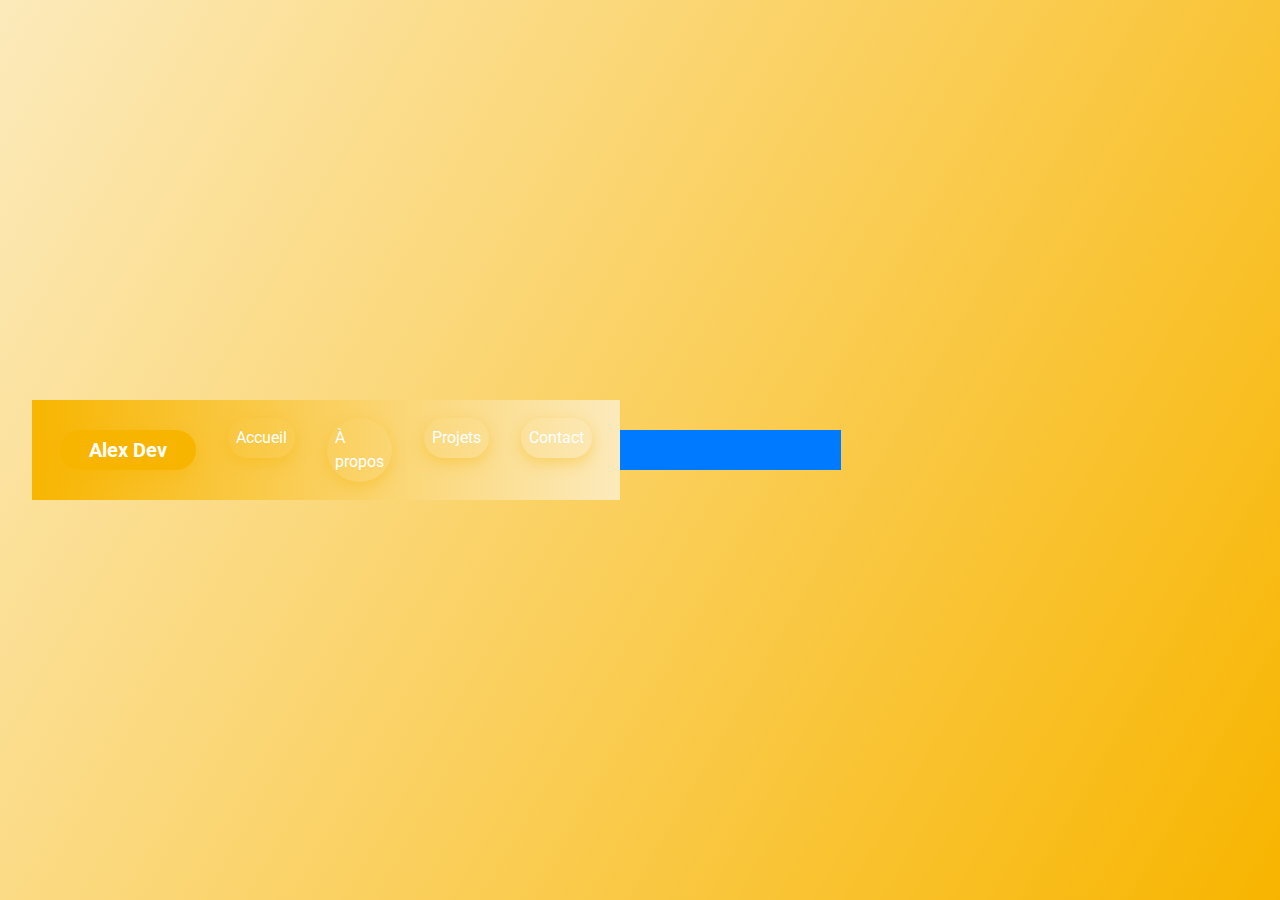
<file: index.html>
<!DOCTYPE html>
<html lang="fr">
<head>
  <meta charset="UTF-8" />
  <meta name="viewport" content="width=device-width, initial-scale=1" />
  <title>Bienvenue - Alex Dev</title>

  <!-- Bootstrap CSS -->
  <link href="https://cdn.jsdelivr.net/npm/bootstrap@5.3.2/dist/css/bootstrap.min.css" rel="stylesheet" />
  
  <!-- Google Fonts -->
  <link href="https://fonts.googleapis.com/css2?family=Roboto&display=swap" rel="stylesheet" />
  





<style>
  .marquee-container {
    overflow: hidden;
    white-space: nowrap;
    background: #007bff;
    color: white;
    padding: 0.5rem 0;
    position: relative;
  }

  .marquee-text {
    display: inline-block;
    padding-left: 100%;
    animation: scroll-left 15s linear infinite;
    font-size: 1rem;
  }

  @keyframes scroll-left {
    from {
      transform: translateX(0%);
    }
    to {
      transform: translateX(-100%);
    }
  }
</style>







  <nav class="navbar navbar-expand-lg" style="background: linear-gradient(90deg, #f8b500, #fceabb);">
  <div class="container">
    <a class="navbar-brand text-white fw-bold" href="index.html">Alex Dev</a>
    <button class="navbar-toggler" type="button" data-bs-toggle="collapse" data-bs-target="#navbarNav"
      aria-controls="navbarNav" aria-expanded="false" aria-label="Toggle navigation">
      <span class="navbar-toggler-icon" style="filter: invert(1);"></span>
    </button>
    <div class="collapse navbar-collapse justify-content-end" id="navbarNav">
      <ul class="navbar-nav">
        <li class="nav-item">
          <a class="nav-link text-white active" aria-current="page" href="index.html">Accueil</a>
        </li>
        <li class="nav-item">
          <a class="nav-link text-white" href="about.html">À propos</a>
        </li>
        <li class="nav-item">
          <a class="nav-link text-white" href="projects.html">Projets</a>
        </li>
        <li class="nav-item">
          <a class="nav-link text-white" href="contact.html">Contact</a>
        </li>
      </ul>
    </div>
  </div>
</nav>







  <style>
    body {
      font-family: 'Roboto', sans-serif;
      background: linear-gradient(120deg, #fceabb 0%, #f8b500 100%);
      margin: 0;
      min-height: 100vh;
      display: flex;
      justify-content: center;
      align-items: center;
      padding: 2rem;
    }

    main.presentation {
      background: white;
      max-width: 600px;
      width: 100%;
      border-radius: 20px;
      box-shadow: 0 10px 30px rgba(0,0,0,0.1);
      padding: 2.5rem;
      text-align: center;
      animation: fadeSlideUp 1s ease forwards;
      opacity: 0;
      transform: translateY(30px);
    }

    @keyframes fadeSlideUp {
      to {
        opacity: 1;
        transform: translateY(0);
      }
    }

    h1 {
      font-weight: 900;
      color: #d35400;
      margin-bottom: 1.5rem;
    }

    p {
      font-size: 1.1rem;
      color: #666;
      margin-bottom: 1.8rem;
    }

    .image-encadree {
      border-radius: 50%;
      border: 5px solid #f8b500;
      width: 180px;
      height: 180px;
      object-fit: cover;
      transition: transform 0.4s ease, box-shadow 0.4s ease;
      cursor: pointer;
      margin-bottom: 1.8rem;
    }

    /* Animation image au hover */
    .image-encadree:hover {
      transform: scale(1.1) rotate(5deg);
      box-shadow: 0 8px 20px rgba(248, 181, 0, 0.6);
    }

    a {
      display: inline-block;
      margin: 0.6rem 1rem;
      padding: 0.7rem 1.8rem;
      background-color: #f8b500;
      color: white;
      border-radius: 50px;
      font-weight: 600;
      text-decoration: none;
      box-shadow: 0 5px 15px rgba(248, 181, 0, 0.4);
      transition: background-color 0.3s ease, box-shadow 0.3s ease;
    }

    a:hover {
      background-color: #d35400;
      box-shadow: 0 8px 25px rgba(211, 84, 0, 0.7);
      text-decoration: none;
    }

  </style>
</head>
<body>

<div class="marquee-container">
  <div class="marquee-text">
    🚀 Bienvenue sur Alex Dev | 💻 Développement Web | 🌐 HTML, CSS, JS, Git, Bootstrap | 🎯 Portfolio en ligne
  </div>
</div>


  <main class="presentation" role="main" aria-label="Présentation">
    <h1>Bienvenue sur mon portfolio</h1>
    <p>Développeur web passionné, je conçois des sites performants et modernes.</p>
    <img src="image/Alex.jpg" alt="Photo d'Alex Dev" class="image-encadree" />

    <a href="Alex_Dev_CV.pdf" download aria-label="Télécharger mon CV">Télécharger mon CV</a>
    <a href="projects.html" aria-label="Voir mes projets récents">Voir mes projets récents</a>
  </main>

  <!-- Bootstrap JS -->
  <script src="https://cdn.jsdelivr.net/npm/bootstrap@5.3.2/dist/js/bootstrap.bundle.min.js"></script>
</body> 


  </div>
</div>
</html>
</file>
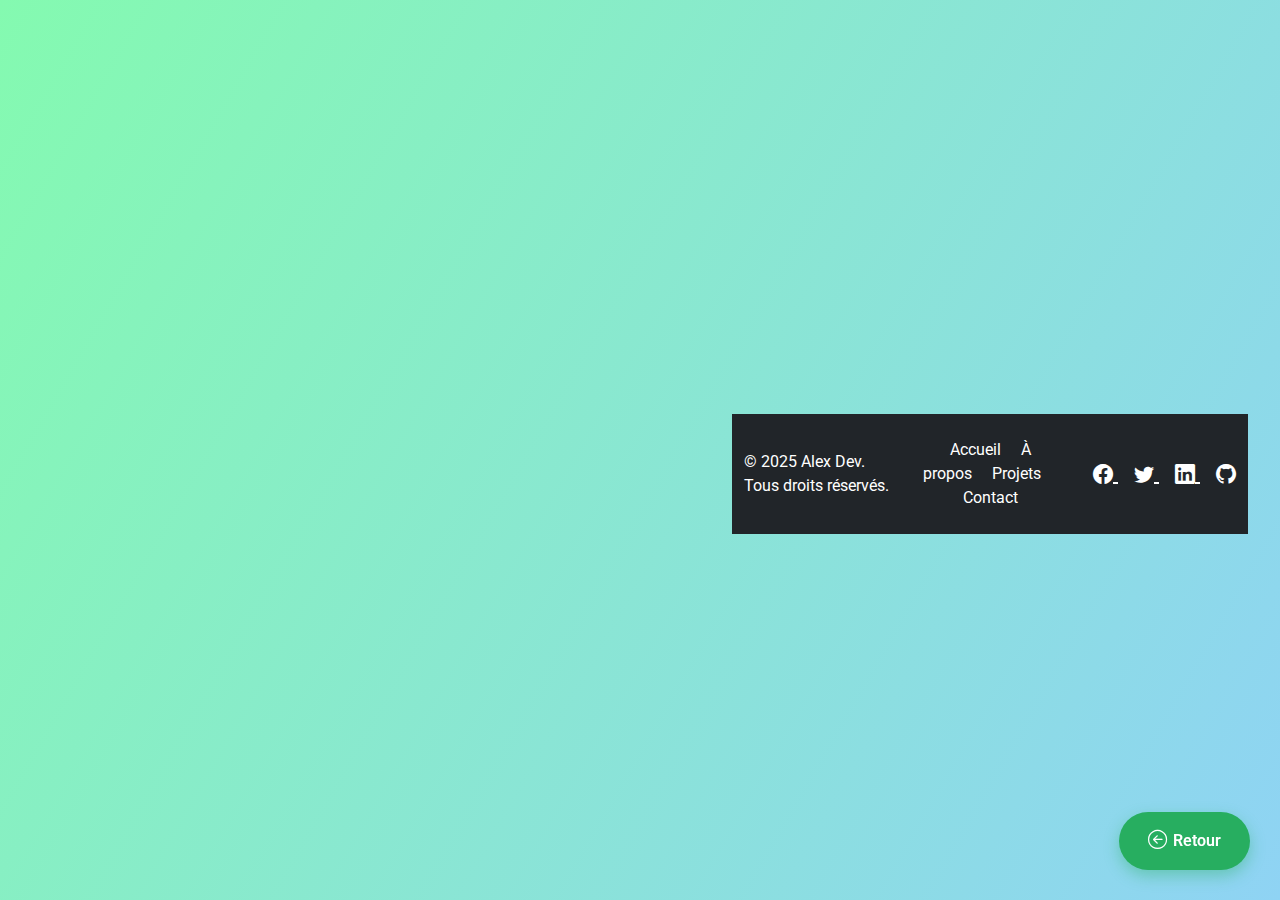
<file: about.html>
<!DOCTYPE html>
<html lang="fr">
<head>
  <meta charset="UTF-8" />
  <meta name="viewport" content="width=device-width, initial-scale=1" />
  <title>À propos - Alex Dev</title>

  <!-- Bootstrap CSS -->
  <link href="https://cdn.jsdelivr.net/npm/bootstrap@5.3.2/dist/css/bootstrap.min.css" rel="stylesheet" />
  
  <!-- Google Fonts -->
  <link href="https://fonts.googleapis.com/css2?family=Roboto&display=swap" rel="stylesheet" />
  
  <!-- Bootstrap Icons -->
  <link rel="stylesheet" href="https://cdn.jsdelivr.net/npm/bootstrap-icons@1.10.5/font/bootstrap-icons.css" />

  <style>
    body {
      font-family: 'Roboto', sans-serif;
      background: linear-gradient(120deg, #84fab0 0%, #8fd3f4 100%);
      min-height: 100vh;
      margin: 0;
      display: flex;
      align-items: center;
      justify-content: center;
      padding: 2rem;
    }

    /* Animation container principal */
    @keyframes fadeSlideIn {
      from {
        opacity: 0;
        transform: translateY(40px);
      }
      to {
        opacity: 1;
        transform: translateY(0);
      }
    }

    .about-container {
      background: white;
      max-width: 700px;
      width: 100%;
      border-radius: 20px;
      box-shadow: 0 10px 30px rgba(0,0,0,0.1);
      padding: 3rem 2.5rem;
      animation: fadeSlideIn 0.8s ease forwards;
      opacity: 0;
      transform: translateY(40px);
    }

    /* Animation staggerée pour les sections */
    @keyframes slideInFromLeft {
      to {
        opacity: 1;
        transform: translateX(0);
      }
    }

    .section-block {
      opacity: 0;
      transform: translateX(-20px);
      animation: slideInFromLeft 0.6s forwards;
    }

    .section-block:nth-of-type(1) {
      animation-delay: 0.3s;
    }
    .section-block:nth-of-type(2) {
      animation-delay: 0.6s;
    }
    .section-block:nth-of-type(3) {
      animation-delay: 0.9s;
    }

    h1 {
      font-weight: 900;
      color: #2c3e50;
      margin-bottom: 2rem;
      font-size: 2.8rem;
      text-align: center;
    }

    .section-block {
      margin-bottom: 2rem;
      border-left: 5px solid #27ae60;
      padding-left: 1rem;
    }

    .section-block h2 {
      font-size: 1.6rem;
      font-weight: 700;
      color: #27ae60;
      margin-bottom: 0.7rem;
      display: flex;
      align-items: center;
      gap: 0.6rem;
      transition: color 0.3s ease, transform 0.3s ease;
      cursor: default;
    }

    .section-block h2 i {
      font-size: 1.8rem;
      color: #2ecc71;
    }

    .section-block h2:hover {
      color: #1e7e34;
      transform: scale(1.05);
    }

    .section-block p, 
    .section-block ol, 
    .section-block ul {
      color: #34495e;
      font-size: 1.05rem;
      line-height: 1.6;
    }

    .fun-facts li::marker {
      color: #27ae60;
      font-weight: bold;
    }

    /* Bouton flottant retour */
    .btn-back {
      position: fixed;
      bottom: 30px;
      right: 30px;
      background-color: #27ae60;
      color: white;
      padding: 0.9rem 1.8rem;
      border-radius: 50px;
      font-weight: 600;
      box-shadow: 0 6px 15px rgba(39, 174, 96, 0.4);
      text-decoration: none;
      transition: background-color 0.3s ease, box-shadow 0.3s ease;
      z-index: 1000;
      display: flex;
      align-items: center;
      gap: 0.4rem;
      font-size: 1rem;
    }
    .btn-back:hover {
      animation: pulse 1s infinite;
      background-color: #219150;
      box-shadow: 0 8px 20px rgba(33, 145, 80, 0.6);
      text-decoration: none;
    }
    .btn-back i {
      font-size: 1.2rem;
    }

    @keyframes pulse {
      0% {
        box-shadow: 0 0 0 0 rgba(33, 145, 80, 0.7);
      }
      70% {
        box-shadow: 0 0 0 10px rgba(33, 145, 80, 0);
      }
      100% {
        box-shadow: 0 0 0 0 rgba(33, 145, 80, 0);
      }
    }

    /* Responsive */
    @media (max-width: 480px) {
      .about-container {
        padding: 2rem 1.5rem;
      }
      h1 {
        font-size: 2rem;
      }
      .section-block h2 {
        font-size: 1.3rem;
      }
      .btn-back {
        bottom: 20px;
        
        right: 20px;
        padding: 0.7rem 1.4rem;
      }
    }
  </style>
</head>
<body>

  <div class="about-container" role="main" aria-label="Section à propos d'Alex Dev">
    <h1>À propos - Alex Dev</h1>

    <section class="section-block" aria-label="Biographie">
      <h2><i class="bi bi-person-circle"></i> Biographie</h2>
      <p>Je suis Alex, développeur passionné qui aime créer des sites web simples et efficaces.</p>
    </section>

    <section class="section-block" aria-label="Compétences">
      <h2><i class="bi bi-code-slash"></i> Mes compétences</h2>
      <ol>
        <li>HTML / CSS</li>
        <li>JavaScript</li>
        <li>Git</li>
      </ol>
    </section>

    <section class="section-block" aria-label="Faits amusants">
      <h2><i class="bi bi-emoji-smile"></i> 3 faits amusants sur moi</h2>
      <ul class="fun-facts">
        <li>J'adore le café</li>
        <li>Je joue de la guitare</li>
        <li>Je voyage dès que possible</li>
      </ul>
    </section>
  </div>

  <a href="index.html" class="btn-back" aria-label="Retour au menu principal">
    <i class="bi bi-arrow-left-circle"></i> Retour
  </a>
<footer class="footer bg-dark text-white py-4 mt-5">
  <div class="container">
    <div class="row align-items-center">
      
      <div class="col-md-4 text-center text-md-start mb-3 mb-md-0">
        <p class="mb-0">&copy; 2025 Alex Dev. Tous droits réservés.</p>
      </div>
      
      <div class="col-md-4 text-center mb-3 mb-md-0">
        <a href="index.html" class="text-white me-3 text-decoration-none">Accueil</a>
        <a href="about.html" class="text-white me-3 text-decoration-none">À propos</a>
        <a href="projects.html" class="text-white me-3 text-decoration-none">Projets</a>
        <a href="contact.html" class="text-white text-decoration-none">Contact</a>
      </div>
      
      <div class="col-md-4 text-center text-md-end">
        <a href="https://facebook.com" target="_blank" rel="noopener" class="text-white me-3 fs-5">
          <i class="bi bi-facebook"></i>
        </a>
        <a href="https://twitter.com" target="_blank" rel="noopener" class="text-white me-3 fs-5">
          <i class="bi bi-twitter"></i>
        </a>
        <a href="https://linkedin.com" target="_blank" rel="noopener" class="text-white me-3 fs-5">
          <i class="bi bi-linkedin"></i>
        </a>
        <a href="https://github.com" target="_blank" rel="noopener" class="text-white fs-5">
          <i class="bi bi-github"></i>
        </a>
      </div>
    </div>
  </div>
</footer>

  <!-- Bootstrap JS -->
  <script src="https://cdn.jsdelivr.net/npm/bootstrap@5.3.2/dist/js/bootstrap.bundle.min.js"></script>
</body>
</html>
</file>
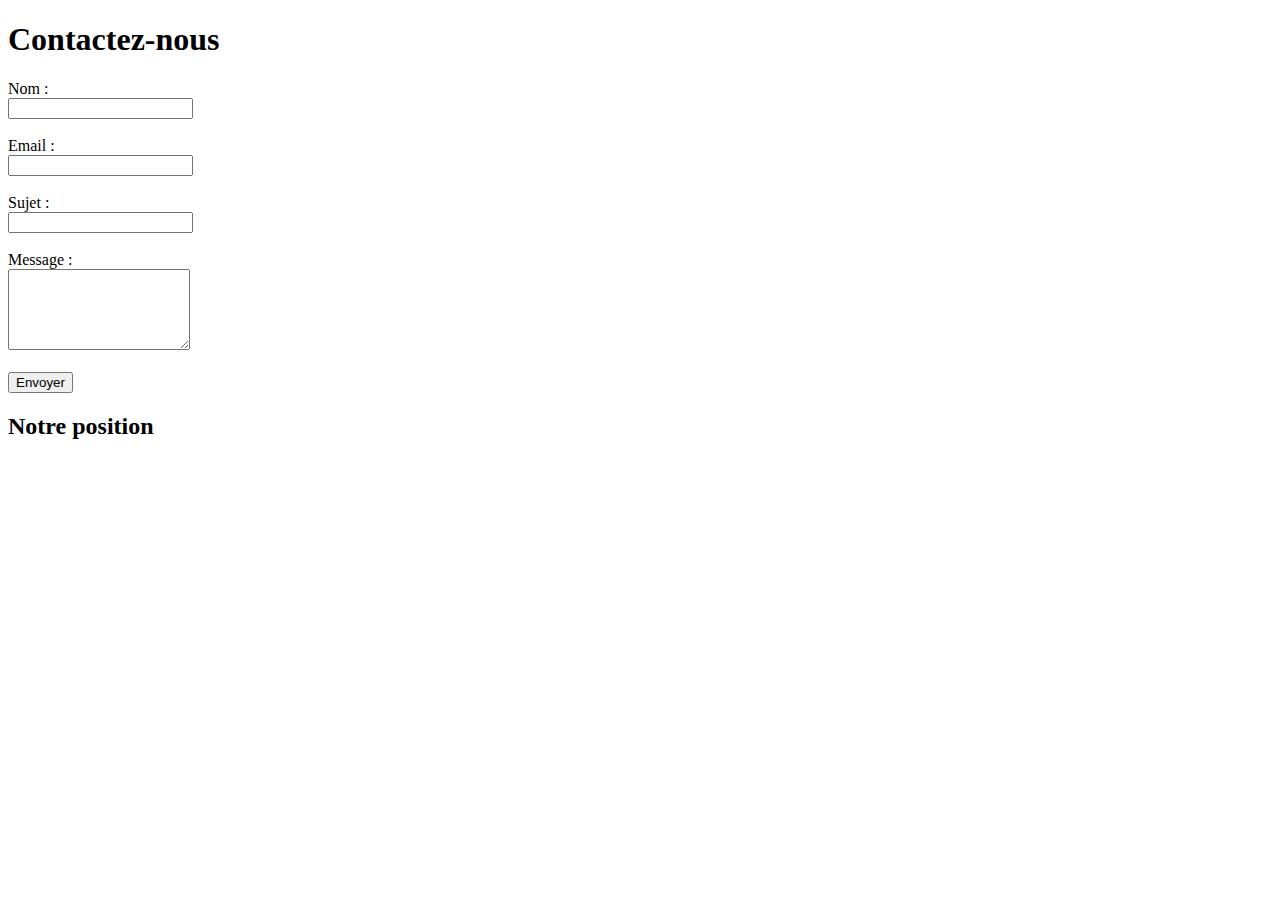
<file: contact.html>
<!DOCTYPE html>
<html lang="fr">
<head>
    <meta charset="UTF-8">
    <title>Contact</title>
</head>
<body>

    <h1>Contactez-nous</h1>

    <form>
        <label>Nom :</label><br>
        <input type="text" name="nom" required><br><br>

        <label>Email :</label><br>
        <input type="email" name="email" required><br><br>

        <label>Sujet :</label><br>
        <input type="text" name="sujet" required><br><br>

        <label>Message :</label><br>
        <textarea name="message" rows="5" required></textarea><br><br>

        <button type="submit">Envoyer</button>
    </form>

    <h2>Notre position</h2>

    <iframe 
        src="https://www.google.com/maps/embed?pb=!1m18!1m12!1m3!1d15430.181172138742!2d-17.4464576!3d14.6934258!2m3!1f0!2f0!3f0!3m2!1i1024!2i768!4f13.1!3m3!1m2!1s0xec172f5f3dfbdbb%3A0xd7f79891806e03c6!2sDakar%2C%20S%C3%A9n%C3%A9gal!5e0!3m2!1sfr!2s!4v1656110480447"
        width="70%" height="200" style="border:0;" allowfullscreen="" loading="lazy">
    </iframe>

</body>
</html>
</file>
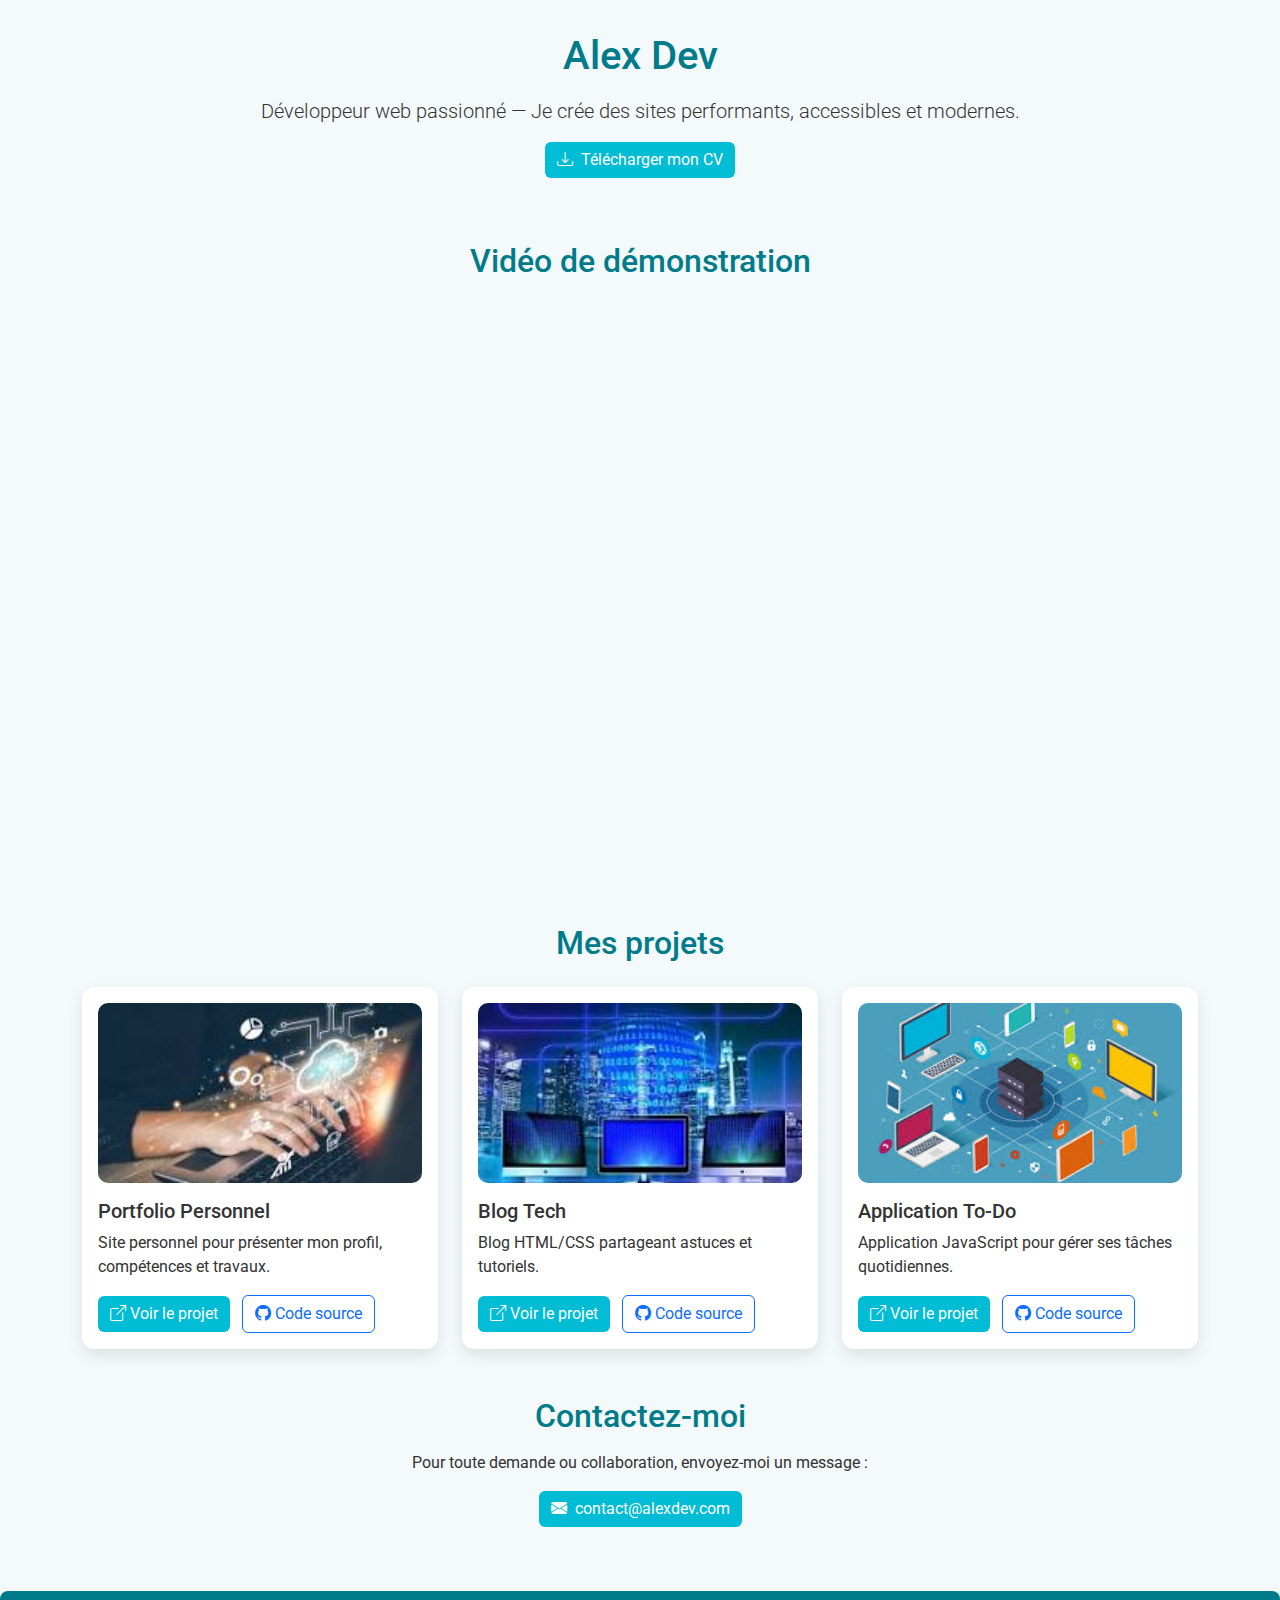
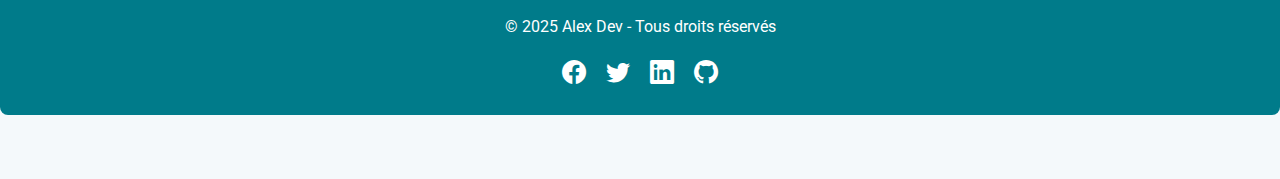
<file: projects.html>
<!DOCTYPE html>
<html lang="fr">
<head>
  <meta charset="UTF-8" />
  <meta name="viewport" content="width=device-width, initial-scale=1" />
  <title>Portfolio - Alex Dev</title>

  <!-- Bootstrap CSS -->
  <link href="https://cdn.jsdelivr.net/npm/bootstrap@5.3.2/dist/css/bootstrap.min.css" rel="stylesheet" />

  <!-- Google Fonts -->
  <link href="https://fonts.googleapis.com/css2?family=Roboto&display=swap" rel="stylesheet" />

  <!-- Bootstrap Icons -->
  <link rel="stylesheet" href="https://cdn.jsdelivr.net/npm/bootstrap-icons@1.10.5/font/bootstrap-icons.css" />

  <style>
    body {
      font-family: 'Roboto', sans-serif;
      background: #f4f9fb;
      padding-top: 2rem;
      padding-bottom: 4rem;
      color: #333;
    }

    h1, h2 {
      color: #007b8a;
      margin-bottom: 1rem;
    }

    .project-card {
      background: white;
      border-radius: 12px;
      box-shadow: 0 6px 15px rgb(0 0 0 / 0.1);
      padding: 1rem;
      transition: transform 0.3s;
    }

    .project-card:hover {
      transform: translateY(-8px);
      box-shadow: 0 12px 25px rgb(0 0 0 / 0.15);
    }

    .project-card img {
      border-radius: 10px;
      width: 100%;
      height: 180px;
      object-fit: cover;
      margin-bottom: 1rem;
    }

    .btn-primary-custom {
      background-color: #00bcd4;
      border: none;
      transition: background-color 0.3s ease;
    }

    .btn-primary-custom:hover {
      background-color: #0097a7;
    }

    footer {
      background-color: #007b8a;
      color: white;
      padding: 1.5rem 0;
      text-align: center;
      margin-top: 4rem;
      border-radius: 8px;
    }

    a.text-link {
      color: #00bcd4;
      text-decoration: none;
      transition: color 0.3s;
    }
    a.text-link:hover {
      color: #0097a7;
      text-decoration: underline;
    }

  </style>
</head>
<body>

  <div class="container">

    <!-- Présentation -->
    <section class="mb-5 text-center">
      <h1>Alex Dev</h1>
      <p class="lead">Développeur web passionné — Je crée des sites performants, accessibles et modernes.</p>
      <a href="Alex_Dev_CV.pdf" class="btn btn-primary btn-primary-custom mb-3" download>
        <i class="bi bi-download me-2"></i>Télécharger mon CV
      </a>
    </section>
<section class="video-demo text-center mt-5">
  <h2>Vidéo de démonstration</h2>
  <div class="ratio ratio-16x9">
    <iframe src="https://www.youtube.com/embed/67mrDBBkpTo"
      title="Particle Waves Background"
      allow="accelerometer; autoplay; clipboard-write; encrypted-media; gyroscope; picture-in-picture"
      allowfullscreen></iframe>
  </div>
</section>

    <!-- Projets -->
    <section>
      <h2 class="mb-4 text-center">Mes projets</h2>
      <div class="row g-4">

        <!-- Projet 1 -->
        <div class="col-md-4">
          <div class="project-card">
            <img src="image/infort1.jpg" alt="Portfolio project" />
            <h5>Portfolio Personnel</h5>
            <p>Site personnel pour présenter mon profil, compétences et travaux.</p>
            <a href="#" class="btn btn-primary btn-primary-custom me-2" target="_blank">
              <i class="bi bi-box-arrow-up-right"></i> Voir le projet
            </a>
            <a href="#" class="btn btn-outline-primary" target="_blank">
              <i class="bi bi-github"></i> Code source
            </a>
          </div>
        </div>

        <!-- Projet 2 -->
        <div class="col-md-4">
          <div class="project-card">
            <img src="image/infort2.jpg" alt="Blog Tech project" />
            <h5>Blog Tech</h5>
            <p>Blog HTML/CSS partageant astuces et tutoriels.</p>
            <a href="#" class="btn btn-primary btn-primary-custom me-2" target="_blank">
              <i class="bi bi-box-arrow-up-right"></i> Voir le projet
            </a>
            <a href="#" class="btn btn-outline-primary" target="_blank">
              <i class="bi bi-github"></i> Code source
            </a>
          </div>
        </div>

        <!-- Projet 3 -->
        <div class="col-md-4">
          <div class="project-card">
            <img src="image/infort3.jpg" alt="To-Do app project" />
            <h5>Application To-Do</h5>
            <p>Application JavaScript pour gérer ses tâches quotidiennes.</p>
            <a href="#" class="btn btn-primary btn-primary-custom me-2" target="_blank">
              <i class="bi bi-box-arrow-up-right"></i> Voir le projet
            </a>
            <a href="#" class="btn btn-outline-primary" target="_blank">
              <i class="bi bi-github"></i> Code source
            </a>
          </div>
        </div>

      </div>
    </section>

    <!-- Contact rapide -->
    <section class="mt-5 text-center">
      <h2>Contactez-moi</h2>
      <p>Pour toute demande ou collaboration, envoyez-moi un message :</p>
      <a href="mailto:contact@alexdev.com" class="btn btn-primary btn-primary-custom">
        <i class="bi bi-envelope-fill me-2"></i>contact@alexdev.com
      </a>
    </section>

  </div>

 

  <!-- Footer -->
  <footer>
    <p>© 2025 Alex Dev - Tous droits réservés</p>
    <div>
      <a href="#" class="text-white me-3 fs-4" aria-label="Facebook"><i class="bi bi-facebook"></i></a>
      <a href="#" class="text-white me-3 fs-4" aria-label="Twitter"><i class="bi bi-twitter"></i></a>
      <a href="#" class="text-white me-3 fs-4" aria-label="LinkedIn"><i class="bi bi-linkedin"></i></a>
      <a href="#" class="text-white fs-4" aria-label="GitHub"><i class="bi bi-github"></i></a>
    </div>
  </footer>

  <!-- Bootstrap JS -->
  <script src="https://cdn.jsdelivr.net/npm/bootstrap@5.3.2/dist/js/bootstrap.bundle.min.js"></script>
</body>
</html>
</file>
